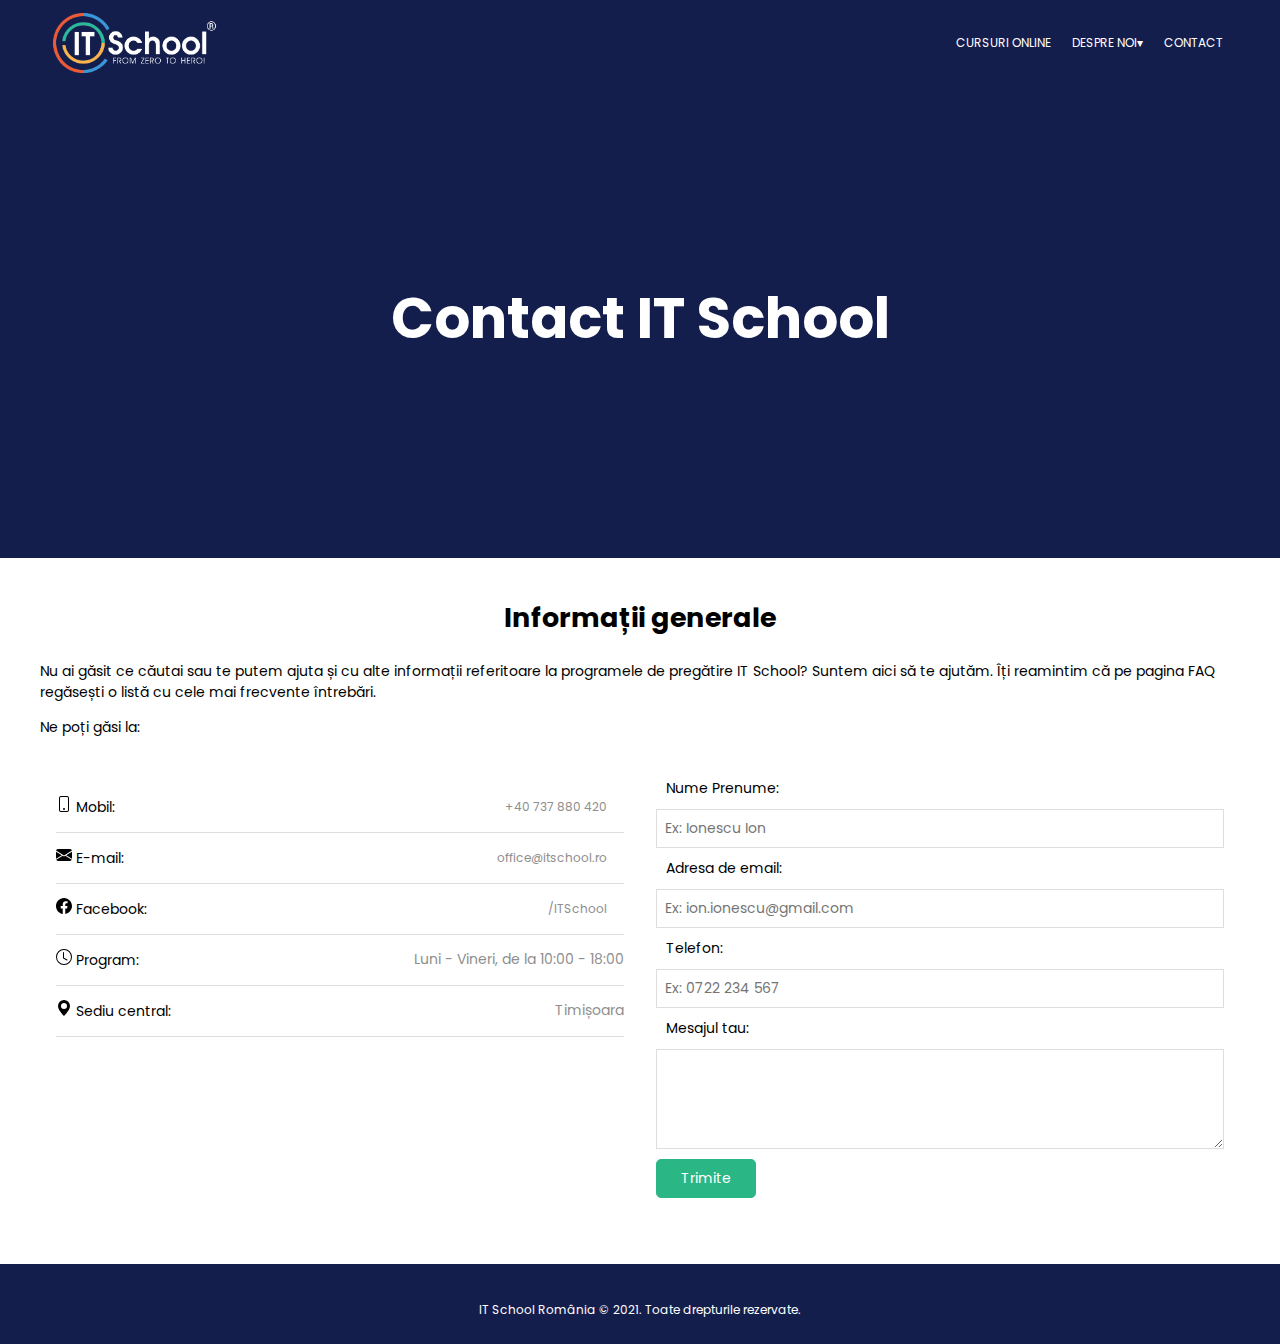
<file: Contact/contact.html>
<!DOCTYPE html>
<html lang="en">
  <head>
    <meta charset="UTF-8" />
    <meta name="viewport" content="width=device-width, initial-scale=1.0" />
    <title>Contact IT School</title>
    <link rel="stylesheet" href="../Contact/contact.style.css" />
    <link rel="stylesheet" href="../Common/navbar.style.css" />  
    <link rel="stylesheet" href="../Common/footer.style.css" />
    <script
      src="https://cdn.jsdelivr.net/npm/@popperjs/core@2.11.8/dist/umd/popper.min.js"
      integrity="sha384-I7E8VVD/ismYTF4hNIPjVp/Zjvgyol6VFvRkX/vR+Vc4jQkC+hVqc2pM8ODewa9r"
      crossorigin="anonymous"
    ></script>
    <script
      src="https://cdn.jsdelivr.net/npm/bootstrap@5.3.0/dist/js/bootstrap.min.js"
      integrity="sha384-fbbOQedDUMZZ5KreZpsbe1LCZPVmfTnH7ois6mU1QK+m14rQ1l2bGBq41eYeM/fS"
      crossorigin="anonymous"
    ></script>
    <link rel="preconnect" href="https://fonts.googleapis.com">
    <link rel="preconnect" href="https://fonts.gstatic.com" crossorigin>
    <link href="https://fonts.googleapis.com/css2?family=Poppins:ital,wght@0,100;0,200;0,300;0,400;0,500;0,600;0,700;0,800;0,900;1,100;1,200;1,300;1,400;1,500;1,600;1,700;1,800;1,900&display=swap" rel="stylesheet">
</head>
  <body>
    <nav>
        <div class="containar">
            <div class="logo-link">
                <a href="../Home/index.html">
                    <img class="logo-it-school-big" src="../Images/itschool-logo.png" alt="IT SChool Logo" />
                </a>
            </div>
            <div class="menu-icon-container-small">
                <div class="navbar-small">
                    <a href="#"><img class="logo-it-school-small" src="../Images/itschool-logo.png" /> </a>
                    <a href="#" class="toggle-button">
                        <span class="bar"></span>
                        <span class="bar"></span>
                        <span class="bar"></span>
                    </a>
                    <div class="navbar-links">
                        <ul class="navbar-links">
                            <li class="li-0"><a class="li-0" href="../Cursuri/cursuri.html">CURSURI ONLINE</a></li>
                            <li class="li-0"><a class="li-0" href="../Despre/despre.html">DESPRE NOI</a></li>
                            <li class="li-0"><a class="li-0" href="../Contact/contact.html">CONTACT</a></li>
                        </ul>
                    </div>
                </div>
            </div>
            <div class="menu-icon-container-big">
                <ul>
                    <li><a href="../Cursuri/cursuri.html">CURSURI ONLINE</a></li>
                    <li>
                        <a href="../Despre/despre.html">DESPRE NOI<span class="tri">&#9662;</span></a>
                        <ul class="dropdown">
                            <li><a href="../Home/index.html">IT SCHOOL</a></li>
                            <li><a href="../Despre/despre.html">DESPRE NOI</a></li>
                        </ul>
                    </li>
                    <li><a href="../Contact/contact.html">CONTACT</a></li>
                </ul>
            </div>
        </div>
    </nav>
    <div class="container-contact">
      <h1>Contact IT School</h1>
  </div>
  <div class="background">
      <div class="container-informatii">
          <h2>Informații generale</h2>
          <p class="informatii">Nu ai găsit ce căutai sau te putem ajuta și cu alte informații referitoare la
              programele
              de pregătire IT School? Suntem aici să te ajutăm. Îți reamintim că pe pagina FAQ regăsești o listă cu
              cele
              mai frecvente întrebări.</p>
          <p class="informatii">Ne poți găsi la:</p>
          <div class="contact-wrap">
              <ul class="contact-list">
                  <li class="list">
                      <p class="text">
                          <svg xmlns="http://www.w3.org/2000/svg" width="16" height="16" fill="currentColor"
                              class="bi bi-phone" viewBox="0 0 16 16">
                              <path
                                  d="M11 1a1 1 0 0 1 1 1v12a1 1 0 0 1-1 1H5a1 1 0 0 1-1-1V2a1 1 0 0 1 1-1h6zM5 0a2 2 0 0 0-2 2v12a2 2 0 0 0 2 2h6a2 2 0 0 0 2-2V2a2 2 0 0 0-2-2H5z" />
                              <path d="M8 14a1 1 0 1 0 0-2 1 1 0 0 0 0 2z" />
                          </svg>
                          Mobil:
                      </p>

                      <a class="contact-way" href="tel:0040737880420">+40 737 880 420</a>
                  </li>
                  <li class="list">
                      <p class="text">
                          <svg xmlns="http://www.w3.org/2000/svg" width="16" height="16" fill="currentColor"
                              class="bi bi-envelope-fill" viewBox="0 0 16 16">
                              <path
                                  d="M.05 3.555A2 2 0 0 1 2 2h12a2 2 0 0 1 1.95 1.555L8 8.414.05 3.555ZM0 4.697v7.104l5.803-3.558L0 4.697ZM6.761 8.83l-6.57 4.027A2 2 0 0 0 2 14h12a2 2 0 0 0 1.808-1.144l-6.57-4.027L8 9.586l-1.239-.757Zm3.436-.586L16 11.801V4.697l-5.803 3.546Z" />
                          </svg>
                          E-mail:
                      </p>
                      <a class="contact-way" href="mailto:office@itschool.ro">office@itschool.ro</a>
                  </li>
                  <li class="list">
                      <p class="text">
                          <svg xmlns="http://www.w3.org/2000/svg" width="16" height="16" fill="currentColor"
                              class="bi bi-facebook" viewBox="0 0 16 16">
                              <path
                                  d="M16 8.049c0-4.446-3.582-8.05-8-8.05C3.58 0-.002 3.603-.002 8.05c0 4.017 2.926 7.347 6.75 7.951v-5.625h-2.03V8.05H6.75V6.275c0-2.017 1.195-3.131 3.022-3.131.876 0 1.791.157 1.791.157v1.98h-1.009c-.993 0-1.303.621-1.303 1.258v1.51h2.218l-.354 2.326H9.25V16c3.824-.604 6.75-3.934 6.75-7.951z" />
                          </svg>
                          Facebook:
                      </p>
                      <a class="contact-way" href="https://www.facebook.com/itschool.ro/">/ITSchool</a>
                  </li>
                  <li class="list">
                      <p class="text">
                          <svg xmlns="http://www.w3.org/2000/svg" width="16" height="16" fill="currentColor"
                              class="bi bi-clock" viewBox="0 0 16 16">
                              <path
                                  d="M8 3.5a.5.5 0 0 0-1 0V9a.5.5 0 0 0 .252.434l3.5 2a.5.5 0 0 0 .496-.868L8 8.71V3.5z" />
                              <path d="M8 16A8 8 0 1 0 8 0a8 8 0 0 0 0 16zm7-8A7 7 0 1 1 1 8a7 7 0 0 1 14 0z" />
                          </svg>
                          Program:
                      </p>
                      <p class="text1">Luni - Vineri, de la 10:00 - 18:00</p>
                  </li>
                  <li class="list">
                      <p class="text">
                          <svg xmlns="http://www.w3.org/2000/svg" width="16" height="16" fill="currentColor"
                              class="bi bi-geo-alt-fill" viewBox="0 0 16 16">
                              <path
                                  d="M8 16s6-5.686 6-10A6 6 0 0 0 2 6c0 4.314 6 10 6 10zm0-7a3 3 0 1 1 0-6 3 3 0 0 1 0 6z" />
                          </svg>
                          Sediu central:
                      </p>
                      <p class="text1">Timișoara</p>
                  </li>
              </ul>
              <form class="contact-form">
                  <label for="name" style="padding: 10px;">Nume Prenume:</label>
                  <input type="text" placeholder="Ex: Ionescu Ion" id="name">
                  <label for="email" style="padding: 10px;">Adresa de email:</label>
                  <input type="email" placeholder="Ex: ion.ionescu@gmail.com" id="email">
                  <label for="phone" style="padding: 10px;">Telefon:</label>
                  <input type="text" placeholder="Ex: 0722 234 567" id="phone">
                  <label for="message" style="padding: 10px;">Mesajul tau:</label>
                  <textarea id="message"></textarea>
                  <input type="submit" value="Trimite">
              </form>
          </div>
      </div>
  </div>
  <footer class="footer">
    IT School România © 2021. Toate drepturile rezervate.
  </footer>
</body>
</html>
</file>
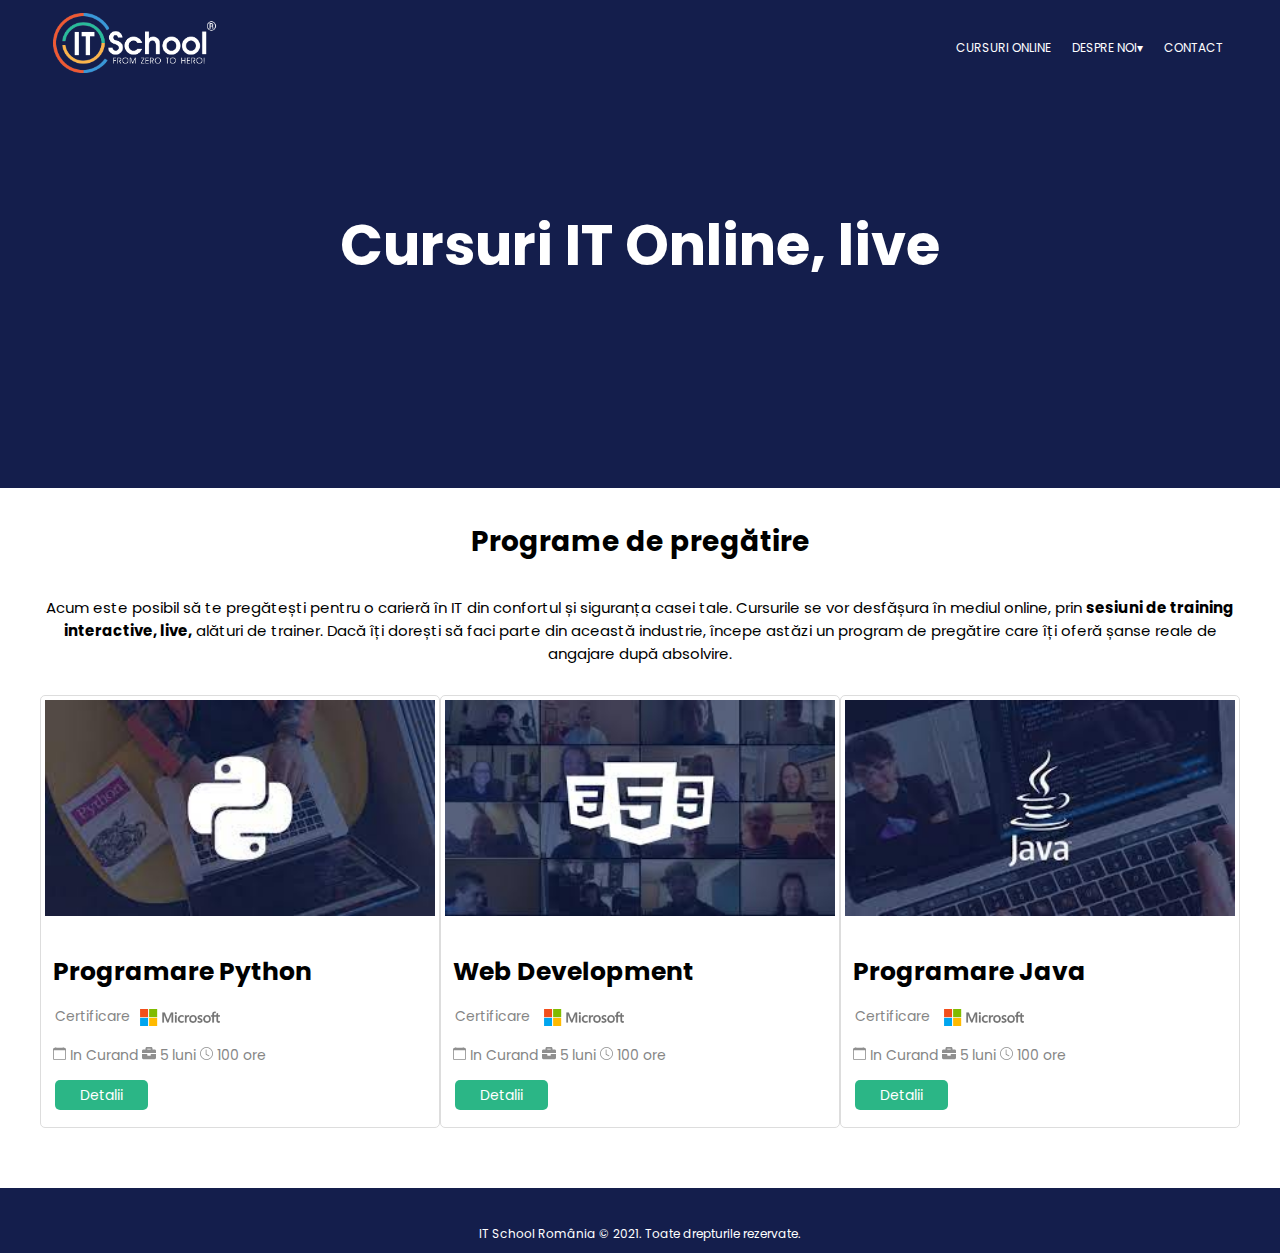
<file: Cursuri/cursuri.html>
<!DOCTYPE html>
<html lang="en">

<head>
    <meta charset="UTF-8" />
    <meta name="viewport" content="width=device-width, initial-scale=1.0" />
    <title>Cursuri IT School</title>
    <link rel="stylesheet" href="../Cursuri/cursuri.style.css" />
    <link rel="stylesheet" href="../Common/navbar.style.css" />
    <link rel="stylesheet" href="../Common/footer.style.css" />
    <script src="https://cdn.jsdelivr.net/npm/@popperjs/core@2.11.8/dist/umd/popper.min.js"
        integrity="sha384-I7E8VVD/ismYTF4hNIPjVp/Zjvgyol6VFvRkX/vR+Vc4jQkC+hVqc2pM8ODewa9r"
        crossorigin="anonymous"></script>
    <script src="https://cdn.jsdelivr.net/npm/bootstrap@5.3.0/dist/js/bootstrap.min.js"
        integrity="sha384-fbbOQedDUMZZ5KreZpsbe1LCZPVmfTnH7ois6mU1QK+m14rQ1l2bGBq41eYeM/fS"
        crossorigin="anonymous"></script>
    <link rel="preconnect" href="https://fonts.googleapis.com">
    <link rel="preconnect" href="https://fonts.gstatic.com" crossorigin>
    <link
        href="https://fonts.googleapis.com/css2?family=Poppins:ital,wght@0,100;0,200;0,300;0,400;0,500;0,600;0,700;0,800;0,900;1,100;1,200;1,300;1,400;1,500;1,600;1,700;1,800;1,900&display=swap"
        rel="stylesheet">

</head>

<body>
    <nav>
        <div class="containar">
            <div class="logo-link">
                <a href="../Home/index.html">
                    <img class="logo-it-school-big" src="../Images/itschool-logo.png" alt="IT SChool Logo" />
                </a>
            </div>
            <div class="menu-icon-container-small">
                <div class="navbar-small">
                    <a href="#"><img class="logo-it-school-small" src="../Images/itschool-logo.png" /> </a>
                    <a href="#" class="toggle-button">
                        <span class="bar"></span>
                        <span class="bar"></span>
                        <span class="bar"></span>
                    </a>
                    <div class="navbar-links">
                        <ul class="navbar-links">
                            <li class="li-0"><a class="li-0" href="../Cursuri/cursuri.html">CURSURI ONLINE</a></li>
                            <li class="li-0"><a class="li-0" href="../Despre/despre.html">DESPRE NOI</a></li>
                            <li class="li-0"><a class="li-0" href="../Contact/contact.html">CONTACT</a></li>
                        </ul>
                    </div>
                </div>
            </div>
            <div class="menu-icon-container-big">
                <ul>
                    <li><a href="../Cursuri/cursuri.html">CURSURI ONLINE</a></li>
                    <li>
                        <a href="#">DESPRE NOI<span class="tri">&#9662;</span></a>
                        <ul class="dropdown">
                            <li><a href="../Home/index.html">IT SCHOOL</a></li>
                            <li><a href="../Despre/despre.html">DESPRE NOI</a></li>
                        </ul>
                    </li>
                    <li><a href="../Contact/contact.html">CONTACT</a></li>
                </ul>
            </div>
        </div>
    </nav>
    <main>
        <section class="welcome">
            <div class="container">
                <h1>
                    Cursuri IT Online, live
                </h1>
            </div>
        </section>
        <section class="courses">
            <div class="container grid">
                <h2>Programe de pregătire</h2>
                <p class="main-paragraph">Acum este posibil să te pregătești pentru o carieră în IT din confortul și
                    siguranța casei tale.
                    Cursurile se vor desfășura în mediul online, prin <strong>sesiuni de training interactive,
                        live,</strong> alături de
                    trainer. Dacă îți dorești să faci parte din această industrie, începe astăzi un program de pregătire
                    care îți oferă șanse reale de angajare după absolvire.</p>
                <div class="courses-container">
                    <div class="course-wrapper">
                        <div class="course">
                            <img class="presentation-image" src="../Images/python.jpeg" />
                            <div class="content">
                                <h3>Programare Python</h3>
                                <p class="certification">Certificare<img class="microsoft-logo"
                                        src="../Images/microsoft-color.png" /></p>
                                <div class="details">
                                    <span class="duration-months">
                                        <span><svg xmlns="http://www.w3.org/2000/svg" width="13" height="13"
                                                fill="currentColor" class="bi bi-calendar" viewBox="0 0 16 16">
                                                <path
                                                    d="M3.5 0a.5.5 0 0 1 .5.5V1h8V.5a.5.5 0 0 1 1 0V1h1a2 2 0 0 1 2 2v11a2 2 0 0 1-2 2H2a2 2 0 0 1-2-2V3a2 2 0 0 1 2-2h1V.5a.5.5 0 0 1 .5-.5zM1 4v10a1 1 0 0 0 1 1h12a1 1 0 0 0 1-1V4H1z" />
                                            </svg></span>
                                        <span class="stats">In Curand</span>
                                    </span>
                                    <span class="duration-months">
                                        <span><svg xmlns="http://www.w3.org/2000/svg" height="1em"
                                                viewBox="0 0 512 512">
                                                <style>
                                                    svg {
                                                        fill: #8f8f8f
                                                    }
                                                </style>
                                                <path
                                                    d="M320 336c0 8.84-7.16 16-16 16h-96c-8.84 0-16-7.16-16-16v-48H0v144c0 25.6 22.4 48 48 48h416c25.6 0 48-22.4 48-48V288H320v48zm144-208h-80V80c0-25.6-22.4-48-48-48H176c-25.6 0-48 22.4-48 48v48H48c-25.6 0-48 22.4-48 48v80h512v-80c0-25.6-22.4-48-48-48zm-144 0H192V96h128v32z" />
                                            </svg></span>
                                        <span>5 luni</span>
                                    </span>
                                    <span class="duration-months">
                                        <span><svg xmlns="http://www.w3.org/2000/svg" width="13" height="13"
                                                fill="currentColor" class="bi bi-clock" viewBox="0 0 16 16">
                                                <path
                                                    d="M8 3.5a.5.5 0 0 0-1 0V9a.5.5 0 0 0 .252.434l3.5 2a.5.5 0 0 0 .496-.868L8 8.71V3.5z" />
                                                <path
                                                    d="M8 16A8 8 0 1 0 8 0a8 8 0 0 0 0 16zm7-8A7 7 0 1 1 1 8a7 7 0 0 1 14 0z" />
                                            </svg></span>
                                        <span>100 ore</span>
                                    </span>
                                </div>
                                <a class="detalii-a" href="../Cursuri/cursuri.html">Detalii</a>
                            </div>
                        </div>
                    </div>
                    <div class="course-wrapper">
                        <div class="course">
                            <img class="presentation-image" src="../Images/web-dev.jpeg" />
                            <div class="content">
                                <h3>Web Development</h3>
                                <p class="certification">Certificare <img class="microsoft-logo"
                                        src="../Images/microsoft-color.png" /></p>
                                <div class="details">
                                    <span class="duration-months">
                                        <span><svg xmlns="http://www.w3.org/2000/svg" width="13" height="13"
                                                fill="currentColor" class="bi bi-calendar" viewBox="0 0 16 16">
                                                <path
                                                    d="M3.5 0a.5.5 0 0 1 .5.5V1h8V.5a.5.5 0 0 1 1 0V1h1a2 2 0 0 1 2 2v11a2 2 0 0 1-2 2H2a2 2 0 0 1-2-2V3a2 2 0 0 1 2-2h1V.5a.5.5 0 0 1 .5-.5zM1 4v10a1 1 0 0 0 1 1h12a1 1 0 0 0 1-1V4H1z" />
                                            </svg></span>
                                        <span>In Curand</span>
                                    </span>
                                    <span class="duration-months">
                                        <span><svg xmlns="http://www.w3.org/2000/svg" height="1em"
                                                viewBox="0 0 512 512">
                                                <style>
                                                    svg {
                                                        fill: #8f8f8f
                                                    }
                                                </style>
                                                <path
                                                    d="M320 336c0 8.84-7.16 16-16 16h-96c-8.84 0-16-7.16-16-16v-48H0v144c0 25.6 22.4 48 48 48h416c25.6 0 48-22.4 48-48V288H320v48zm144-208h-80V80c0-25.6-22.4-48-48-48H176c-25.6 0-48 22.4-48 48v48H48c-25.6 0-48 22.4-48 48v80h512v-80c0-25.6-22.4-48-48-48zm-144 0H192V96h128v32z" />
                                            </svg></span>
                                        <span>5 luni</span>
                                    </span>
                                    <span class="duration-months">
                                        <span><svg xmlns="http://www.w3.org/2000/svg" width="13" height="13"
                                                fill="currentColor" class="bi bi-clock" viewBox="0 0 16 16">
                                                <path
                                                    d="M8 3.5a.5.5 0 0 0-1 0V9a.5.5 0 0 0 .252.434l3.5 2a.5.5 0 0 0 .496-.868L8 8.71V3.5z" />
                                                <path
                                                    d="M8 16A8 8 0 1 0 8 0a8 8 0 0 0 0 16zm7-8A7 7 0 1 1 1 8a7 7 0 0 1 14 0z" />
                                            </svg></span>
                                        <span>100 ore</span>
                                    </span>
                                </div>
                                <a class="detalii-a" href="../Cursuri/cursuri.html">Detalii</a>
                            </div>
                        </div>
                    </div>
                    <div class="course-wrapper">
                        <div class="course">
                            <img class="presentation-image" src="../Images/Java.jpeg" />
                            <div class="content">
                                <h3>Programare Java</h3>
                                <p class="certification">Certificare <img class="microsoft-logo"
                                        src="../Images/microsoft-color.png" /></p>
                                <div class="details">
                                    <span class="duration-months">
                                        <span><svg xmlns="http://www.w3.org/2000/svg" width="13" height="13"
                                                fill="currentColor" class="bi bi-calendar" viewBox="0 0 16 16">
                                                <path
                                                    d="M3.5 0a.5.5 0 0 1 .5.5V1h8V.5a.5.5 0 0 1 1 0V1h1a2 2 0 0 1 2 2v11a2 2 0 0 1-2 2H2a2 2 0 0 1-2-2V3a2 2 0 0 1 2-2h1V.5a.5.5 0 0 1 .5-.5zM1 4v10a1 1 0 0 0 1 1h12a1 1 0 0 0 1-1V4H1z" />
                                            </svg></span>
                                        <span class="text-detalii">In Curand</span>
                                    </span>
                                    <span class="duration-months">
                                        <span><svg xmlns="http://www.w3.org/2000/svg" height="1em"
                                                viewBox="0 0 512 512">
                                                <style>
                                                    svg {
                                                        fill: #8f8f8f
                                                    }
                                                </style>
                                                <path
                                                    d="M320 336c0 8.84-7.16 16-16 16h-96c-8.84 0-16-7.16-16-16v-48H0v144c0 25.6 22.4 48 48 48h416c25.6 0 48-22.4 48-48V288H320v48zm144-208h-80V80c0-25.6-22.4-48-48-48H176c-25.6 0-48 22.4-48 48v48H48c-25.6 0-48 22.4-48 48v80h512v-80c0-25.6-22.4-48-48-48zm-144 0H192V96h128v32z" />
                                            </svg></span>
                                        <span class="text-detalii">5 luni</span>
                                    </span>
                                    <span class="duration-months">
                                        <span><svg xmlns="http://www.w3.org/2000/svg" width="13" height="13"
                                                fill="currentColor" class="bi bi-clock" viewBox="0 0 16 16">
                                                <path
                                                    d="M8 3.5a.5.5 0 0 0-1 0V9a.5.5 0 0 0 .252.434l3.5 2a.5.5 0 0 0 .496-.868L8 8.71V3.5z" />
                                                <path
                                                    d="M8 16A8 8 0 1 0 8 0a8 8 0 0 0 0 16zm7-8A7 7 0 1 1 1 8a7 7 0 0 1 14 0z" />
                                            </svg></span>
                                        <span>100 ore</span>
                                    </span>
                                </div>
                                <a class="detalii-a" href="../Cursuri/cursuri.html">Detalii</a>
                            </div>
                        </div>
                    </div>
                </div>
            </div>
            <div class="space"></div>
        </section>

    </main>
    <footer>
        <div class="container-footer">
            <p class="footer">IT School România © 2021. Toate drepturile rezervate.</p>
        </div>
    </footer>
</body>

</html>
</file>
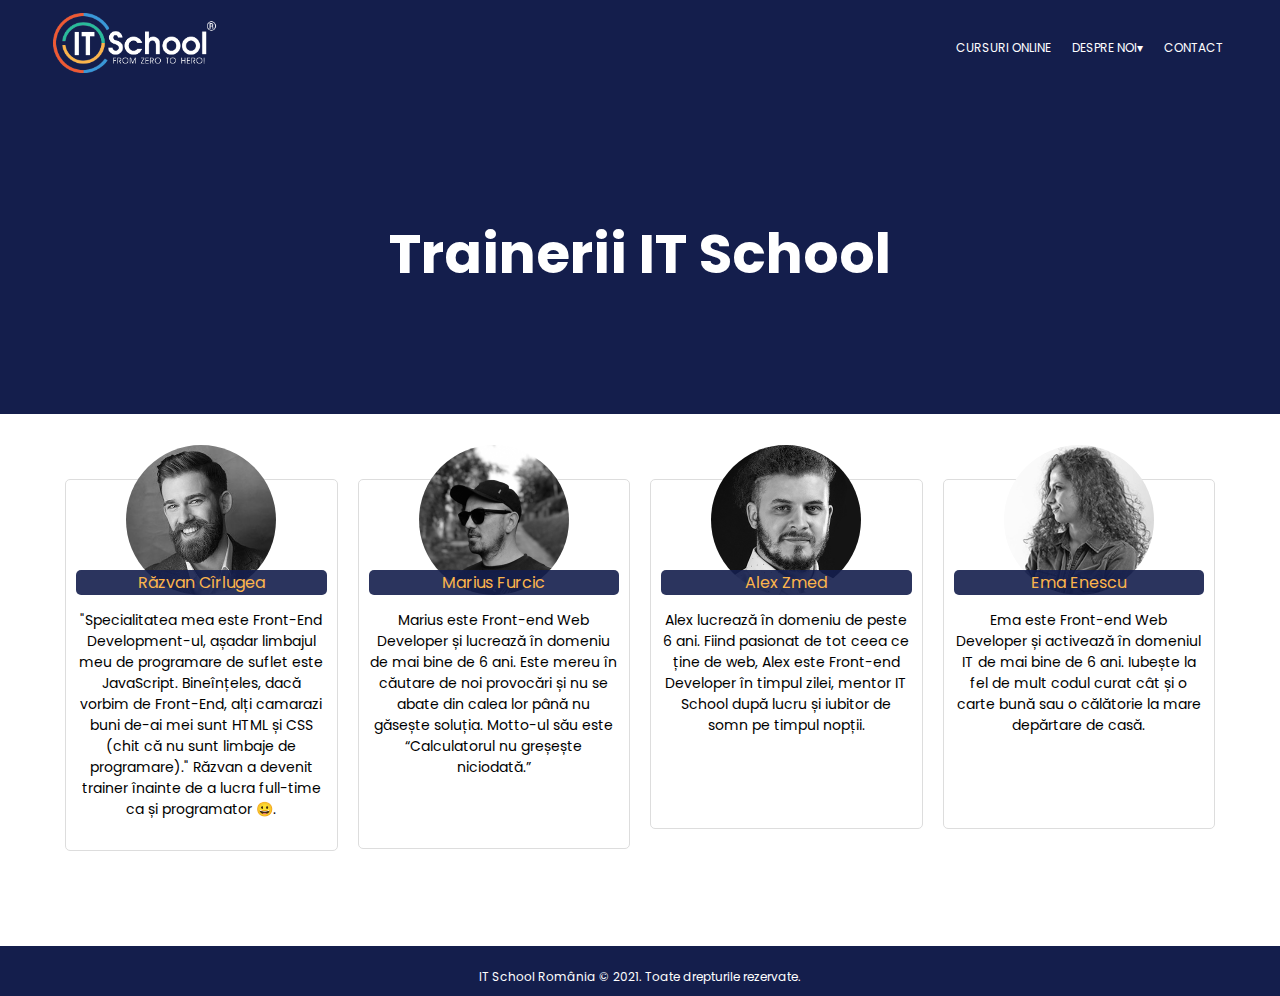
<file: Despre/despre.html>
<!DOCTYPE html>
<html lang="en">

<head>
    <meta charset="UTF-8" />
    <meta name="viewport" content="width=device-width, initial-scale=1.0" />
    <title>IT School</title>
    <link rel="stylesheet" href="../Despre/despre.style.css" />
    <link rel="stylesheet" href="../Common/navbar.style.css" />
    <link rel="stylesheet" href="../Common/footer.style.css" />
    <script src="https://cdn.jsdelivr.net/npm/@popperjs/core@2.11.8/dist/umd/popper.min.js"
        integrity="sha384-I7E8VVD/ismYTF4hNIPjVp/Zjvgyol6VFvRkX/vR+Vc4jQkC+hVqc2pM8ODewa9r"
        crossorigin="anonymous"></script>
    <script src="https://cdn.jsdelivr.net/npm/bootstrap@5.3.0/dist/js/bootstrap.min.js"
        integrity="sha384-fbbOQedDUMZZ5KreZpsbe1LCZPVmfTnH7ois6mU1QK+m14rQ1l2bGBq41eYeM/fS"
        crossorigin="anonymous"></script>
    <link rel="preconnect" href="https://fonts.googleapis.com">
    <link rel="preconnect" href="https://fonts.gstatic.com" crossorigin>
    <link
        href="https://fonts.googleapis.com/css2?family=Poppins:ital,wght@0,100;0,200;0,300;0,400;0,500;0,600;0,700;0,800;0,900;1,100;1,200;1,300;1,400;1,500;1,600;1,700;1,800;1,900&display=swap"
        rel="stylesheet">

</head>

<body>
    <nav>
        <div class="containar">
            <div class="logo-link">
                <a href="#">
                    <img class="logo-it-school-big" src="../Images/itschool-logo.png" alt="IT SChool Logo" />
                </a>
            </div>
            <div class="menu-icon-container-small">
                <div class="navbar-small">
                    <a href="../Home/"><img class="logo-it-school-small" src="../Images/itschool-logo.png" /> </a>
                    <a href="#" class="toggle-button">
                        <span class="bar"></span>
                        <span class="bar"></span>
                        <span class="bar"></span>
                    </a>
                    <div class="navbar-links">
                        <ul class="navbar-links">
                            <li class="li-0"><a class="li-0" href="/Cursuri/cursuri.html">CURSURI ONLINE</a></li>
                            <li class="li-0"><a class="li-0" href="/Despre/despre.html">DESPRE NOI</a></li>
                            <li class="li-0"><a class="li-0" href="/Contact/contact.html">CONTACT</a></li>
                        </ul>
                    </div>
                </div>
            </div>
            <div class="menu-icon-container-big">
                <ul>
                    <li><a href="../Cursuri/cursuri.html">CURSURI ONLINE</a></li>
                    <li>
                        <a href="#">DESPRE NOI<span class="tri">&#9662;</span></a>
                        <ul class="dropdown">
                            <li><a href="../Home/index.html">IT SCHOOL</a></li>
                            <li><a href="../Despre/despre.html">DESPRE NOI</a></li>
                        </ul>
                    </li>
                    <li><a href="../Contact/contact.html">CONTACT</a></li>
                </ul>
            </div>
        </div>
    </nav>
    <main>
        <div class="Titlu-pad-despre">
            <h1>Trainerii IT School</h1>
        </div>
        <section class="trainers">
            <div class="container-grid">
                <div class="trainers-container">
                    <div class="trainer-wrapper">
                        <div class="trainer-a">
                            <div class="image-wrapper">
                                <img class="image-p" src="../Images/razvan.jpeg" />                           
                                <h3>Răzvan Cîrlugea</h3>
                            </div>
                            <p>"Specialitatea mea este Front-End Development-ul, așadar limbajul meu de programare de
                                suflet este JavaScript. Bineînțeles, dacă vorbim de Front-End, alți camarazi buni de-ai
                                mei sunt HTML și CSS (chit că nu sunt limbaje de programare)." Răzvan a devenit trainer
                                înainte de a lucra full-time ca și programator 😀.</p>
                        </div>
                    </div>
                    <div class="trainer-wrapper">
                        <div class="trainer-b">
                            <div class="image-wrapper">
                                <img class="image-p" src="../Images/marius.png" />                          
                            <h3>Marius Furcic</h3>
                        </div>
                            <p>Marius este Front-end Web Developer și lucrează în domeniu de mai bine de 6 ani. Este
                                mereu în căutare de noi provocări și nu se abate din calea lor până nu găsește soluția.
                                Motto-ul său este “Calculatorul nu greșește niciodată.”</p>
                        </div>
                    </div>
                    <div class="trainer-wrapper">
                        <div class="trainer-c">
                            <div class="image-wrapper">
                                <img class="image-p" src="../Images/alex.jpeg" />                            
                            <h3>Alex Zmed</h3>
                        </div>
                            <p>Alex lucrează în domeniu de peste 6 ani. Fiind pasionat de tot ceea ce ține de web, Alex
                                este Front-end Developer în timpul zilei, mentor IT School după lucru și iubitor de somn
                                pe timpul nopții.</p>
                        </div>
                    </div>
                    <div class="trainer-wrapper">
                        <div class="trainer-d">
                            <div class="image-wrapper">
                                <img class="image-p" src="../Images/ema.jpeg" />                         
                            <h3>Ema Enescu</h3>
                        </div>
                            <p>Ema este Front-end Web Developer și activează în domeniul IT de mai bine de 6 ani.
                                Iubește la fel de mult codul curat cât și o carte bună sau o călătorie la mare depărtare
                                de casă.</p>
                        </div>
                    </div>
                </div>
            </div>
        </section>
    </main>
    <footer>
        <div class="container-footer">
            <p class="footer">IT School România © 2021. Toate drepturile rezervate.</p>
        </div>
    </footer>
</body>
</html>
</file>
<file: Contact/contact.style.css>
body{
    font-family: 'Poppins', sans-serif;
    background-color: #141e4c;
    font-size: 14px;
    margin: 0;
  
  }
  
  h1 {
    margin-top: 190px;
    padding-bottom: 160px;
  }
  @media (max-width: 768px)
{.container-contact h1 {
    font-size: 2rem;
}
}
  h2 {
    text-align: center;
    padding-top: 40px;
    font-size: 27px;
  }
  
  a {
    text-decoration: none;
    padding: 0;
    margin: 0;
    display: flex;
    align-items: center;
  }
  
  .contact-way:hover {
    color: black;
  }
  
  .background {
    background-color: white;
    padding-bottom: 50px;
  }
  
  .container-contact{
    display: block;
    box-sizing: border-box;
    text-align: center;
    color: white;
    font-size: 28px;
    font-weight: bold;
    max-width: 1200px;
    min-width: 320px;
    margin: auto;
  }
  
  .container-informatii{
    display: block;
    box-sizing: border-box;
    font-family:'Poppins', sans-serif;
    background-color: white;
    max-width: 1200px;
    min-width: 320px;
    margin: auto;
  }
  
  .contact-wrap{
    display: flex;
    background-color: white;
    box-sizing: border-box;
    max-width: 1200px;
    min-width: 320px;
    margin: auto;
  }
  @media (max-width: 768px)
{.contact-wrap {
    flex-direction: column;
}
}
  
  .contact-list{
    width: 50%;
    display: flex;
    flex-direction: column;
    padding: 1rem;
  }
  
  .list{
    display: flex;
    justify-content: space-between;
    border-bottom: 1px solid #ddd;
    align-items: center;
  }
  
  .list a{
    color:#8e8e8e ;
  }
  
  .text1{
    color: #8e8e8e;
  }
  
  .contact-form{
    width: 50%;
    display: flex;
    flex-direction: column;
    font-size: 14px;
    padding: 1rem;
    box-sizing: border-box;
    justify-content: space-around;
  }
  
  .contact-form input[type="submit"]{
    text-align: center;
    color: white;
    font-size: 14px;
    background-color: #2bb686;
    border-color: #2bb686;
    border-radius: 5px;
    width: 100px;
    padding: 0.5rem;
    margin-top: 10px;
  }
  
  .contact-form input{
    padding: 0.5rem;
    border: 1px solid #ddd;
    font-size: 14px;
  
  }
  
  .footer {
    text-align: center;
    color: white;
    padding: 25px;
    font-size: smaller;
    text-decoration: none;
  } 
  
  .contact-form textarea{
    height: 100px;
    padding: 0.5rem;
    border: 1px solid #ddd;
  
  }
  .p-copyright{
    text-align: center;
    color: white;
    font-size: 0.75rem;
    padding: 1rem;
  } 
  
  .coloana .coloana-cursuri .card-IT {
    display: flex;
    flex-wrap: wrap;
    margin-bottom: var(--spacing-large);
}
</file>
<file: Common/navbar.style.css>
* {
    padding: 0;
    box-sizing: border-box;
    font-family: 'Poppins', sans-serif;
    text-decoration: none;
}


body {
    background-color: #141e4c;
}

.logo-it-school-small {
    width: 150px;
    padding: 13px;
}

.logo-it-school-big {
    width: 190px;
    height: auto;
    padding: 13px;
}

.menu-icon-container-small {
    position: relative;
    display: none;
    background-color: #141e4c;
}

.menu-icon-container-big {
    position: relative;
    display: flex;
    justify-content: space-between;

}

.navbar-links {
    display: flex;
    width: 100%;

}

.li-0 {
    padding-left: 20px;
    margin-bottom: 20px;
}

.toggle-button {
    position: absolute;
    top: 30px;
    right: 1rem;
    display: none;
    flex-direction: column;
    justify-content: space-between;
    width: 20px;
    height: 15px;
}

.toggle-button .bar {
    height: 3px;
    width: 100%;
    background-color: white;
    border-radius: 3px;
}

.navbar-small {
    display: flex;
    flex-direction: column;
    align-items: flex-start;

}

.navbar-big {
    display: flex;
    justify-content: space-between;
    align-items: center;


}

.tri {
    color: white;
}

.containar {
    position: relative;
    display: flex;
    align-items: center;
    max-width: 1200px;
    min-width: 320px;
    margin: auto;
    padding: var(--spacing-medium);
    background-color: #141e4c;
    justify-content: space-between;
}


ul {
    list-style: none;
}

ul li {
    display: inline-block;
    position: relative;
}

ul li a {

    text-decoration: none;
    text-align: center;
    font-size: 12px;
    color: white;
    padding-right: 17px;
}

ul li ul.dropdown li {
    display: block;
    padding-top: 7px;
    background-color: #101d42;
}

ul li ul.dropdown {
    width: 100%;
    position: absolute;
    display: none;
    padding-top: 5px;
}

ul li a:hover {
    color: #fbb44c;
}

ul li:hover ul.dropdown {
    display: block;
    text-align: center
}

@media only screen and (max-width: 768px) {
    .containar {
        display: inline;
    }

    .menu-icon-container-big {
        display: none;
    }

    .logo-it-school-small {
        display: inline;
    }

    .logo-it-school-big {
        display: none;
    }

    .toggle-button {
        display: flex;
    }

    .menu-icon-container-small {
        display: flex;
    }

    .navbar-small {
        flex-direction: column;
        align-items: flex-start;

    }

    .navbar-links ul {
        width: 100%;
        flex-direction: column;
    }

}
</file>
<file: Common/footer.style.css>
body {
    font-family: "Poppins", sans-serif;
}

.container-footer {
    display: flex;
    justify-content: center;
    align-items: center;
    color: white;
    font-size: 12px;
    padding: 10px;
    background-color: #141e4c;
}

.footer {
    font-size: 12px;
    margin-top: 12px;
    color: white;
}
</file>
<file: Cursuri/cursuri.style.css>
* {
    margin: 0;
    padding: 0;
    box-sizing: border-box;
    font-family: 'Poppins', sans-serif;
    text-decoration: none;
  
   
}
h1 {
    font-size: 3.5rem;
    color: white;
    
}
@media (max-width: 768px)
 {
    .welcome h1{
        font-size: 2rem;
    }
 }
    

.main-paragraph {
    font-size: 15px;
    margin-bottom: 30px;
}

.courses {
    background-color: white;
}

h2 {
    padding-top: 33px;
    font-size: 1.75rem;
    padding-bottom: 33px;
}

.welcome {
    background-color: #141e4c;
    padding-top: 110px;
    padding-bottom: 200px;
}

.welcome h1 {
    text-align: center;
}

.container {
    max-width: 1200px;
    min-width: 320px;
    margin: auto;
    padding: var(--spacing-medium);
}

.courses h2, .courses .main-paragraph {
    text-align: center;
}


.courses .courses-container {
    display: flex;
    flex-wrap: wrap;
}

.courses .course-wrapper {
    width: calc(100% / 3);
    padding-right: var(--spacing-small);
    padding-left: var(--spacing-small);
}
@media (max-width:992px){
    .courses .course-wrapper {
        width: 50%;
}
}
@media (max-width:768px){
    .courses .course-wrapper {
        width: 100%;
}
}
.courses .course {
    width: 100%;
    padding: 4px;
    border: 1px solid #ddd;
    border-radius: 5px;
    margin-bottom: var(--spacing-medium);
    padding-bottom: 20px;

}

.courses .microsoft-logo {
    width: 90px;
    height: auto;
    vertical-align: middle;
}

.courses .presentation-image {
    width: 100%;
    height: auto;
    margin-bottom: var(--spacing-large);
}


.details {
    padding-left: 8px;
}

h3 {
    padding-top: 30px;
    font-size: 25px;
    padding-bottom: 15px;
    padding-left: 8px;
}

.detalii-a {
    color: #ffff;
    background-color: #2bb686;
    padding-left: 25px;
    padding-right: 25px;
    padding-top: 5px;
    padding-bottom: 5px;
    border-radius: 5px;
    font-size: 14px;
    margin-left: 10px;
    margin-top: 20px;
}

.certification {
    padding-left: 10px;
}

.courses, .courses .certification, .courses .details, .courses {
    margin-bottom: 15px;
    
}

.duration-months, .certification {
    color: #868686;
    font-size: 14px;
}

.microsoft-logo {
    padding-left: 10px;
}
 .space {
    padding-bottom: 60px;
 }
</file>
<file: Despre/despre.style.css>
* {
    margin: 0;
    padding: 0;
    box-sizing: border-box;
    font-family: 'Poppins', sans-serif;
    text-decoration: none;
}
*{
    box-sizing: border-box;
}

body {
    background-color: #141e4c;
    font-family: 'Noto Sans Cypro Minoan', sans-serif;
    font-family: 'Poppins', sans-serif;

}
h1 {
    color: white;
    font-size: 55px;
}
@media (max-width: 768px)
{.titlu-pad-despre h1 {
    font-size: 2rem;
}
}

h3 {
    color: #fbb44c;
    padding-top: px;

}

section div {
    display: block;
}

.Titlu-pad-despre {
    color: white;
    justify-content: center;
    font-weight: bold;
    font-size: 25px;
    display: flex;
    padding: 119px;
}

.trainers {
    background-color: #ffff;
    padding: 55px;
}

.container-grid {
    background-color: white;
    margin-top: 300px;
    display: flex;
    justify-content: row;
    max-width: 1200px;
    min-width: 320px;
    margin: auto;
    padding: var(--spacing-medium);
}

.trainers-container {
    display: flex;
    flex-wrap:wrap;
}

img {
    overflow-clip-margin: content-box;
    overflow: clip;
}

.trainer-a img {
    border-radius: 50%;
    width: 150px;
    height: 150px;
    filter: grayscale(100%);
    box-sizing: border-box;
    flex-wrap: wrap;
    overflow: hidden;
    margin-top: -70px;
}

.trainer-b img {
    border-radius: 50%;
    width: 150px;
    height: 150px;
    filter: grayscale(100%);
    box-sizing: border-box;
    flex-wrap: wrap;
    overflow: hidden;
    margin-top: -70px;
}

.trainer-c img {
    border-radius: 50%;
    width: 150px;
    height: 150px;
    filter: grayscale(100%);
    box-sizing: border-box;
    flex-wrap: wrap;
    overflow: hidden;
    margin-top: -70px;
}

.trainer-d img {
    border-radius: 50%;
    width: 150px;
    height: 150px;
    filter: grayscale(100%);
    box-sizing: border-box;
    flex-wrap: wrap;
    overflow: hidden;
    margin-top: -70px;
}

.trainers .trainer-wrapper {
    width: 25%;
    padding: 10px;
}
@media (max-width: 992px)
{.trainers .trainer-wrapper {
    width: calc(100% / 3);
}
}
@media (max-width: 768px)
{.trainers .trainer-wrapper {
    width: 50%;
}
}
@media (max-width: 576px)
{.trainers .trainer-wrapper {
    width: 100%;
}
}

.trainer-a h3 {
    background-color: rgba(20, 30, 76, 0.9);
    color: #fbb44c;
    font-size: var(--fs-large);
    width: 100%;
    border-radius: 5px;
    text-align: center;
    padding: var(--spacing-tiny) 0;
    position: absolute;
    font-weight: 400;
    margin-top: 55px;
}

.trainer-b h3 {
    background-color: rgba(20, 30, 76, 0.9);
    color: #fbb44c;
    font-size: var(--fs-large);
    width: 100%;
    border-radius: 5px;
    text-align: center;
    padding: var(--spacing-tiny) 0;
    position: absolute;
    font-weight: 400;
    margin-top: 55px;
}

.trainer-c h3 {
    background-color: rgba(20, 30, 76, 0.9);
    color: #fbb44c;
    font-size: var(--fs-large);
    width: 100%;
    border-radius: 5px;
    text-align: center;
    padding: var(--spacing-tiny) 0;
    position: absolute;
    font-weight: 400;
    margin-top: 55px;
}

.trainer-d h3 {
    background-color: rgba(20, 30, 76, 0.9);
    color: #fbb44c;
    font-size: var(--fs-large);
    width: 100%;
    border-radius: 5px;
    text-align: center;
    padding: var(--spacing-tiny) 0;
    position: absolute;
    font-weight: 400;
    margin-top: 55px;
}

.trainers .trainer {
    width: 100%;
    min-height: 350px;
    padding: var(--spacing-small);
    border: 1px solid #ddd;
    border-radius: 5px;
    margin-top: calc(2 * var(--spacing-xl));
    display: flex;
    flex-direction: column;
    padding: 10px;
    padding-bottom: 30px;
    margin-bottom: 30px;
}

.trainer {
    display:flex; 
}

@media (max-width: 768px)
{.trainers .trainer {
    min-height: 310px;
}
}
@media (max-width: 576px)
{.trainers .trainer {
    min-height: 0;
}
}

p {
  text-align: center;
  font-size: 14px;
  margin: 0;
  padding: 0;
  display: block;
  margin-top: 15px;
}

.picior {
    display: flex;
    justify-content: center;
}

.text-f {
    color: #ffff;
    font-size: 11px;
    padding-top: 20px;
    padding-bottom: 20px;

}
.trainers .trainer-a {
    width: 100%;
    min-height: 350px;
    padding: var(--spacing-small);
    border: 1px solid #ddd;
    border-radius: 5px;
    margin-top: calc(2 * var(--spacing-xl));
    display: flex;
    flex-direction: column;
    padding: 10px;
    padding-bottom: 30px;
    margin-bottom: 30px;
}
.trainers .trainer-b {
    width: 100%;
    min-height: 350px;
    padding: var(--spacing-small);
    border: 1px solid #ddd;
    border-radius: 5px;
    margin-top: calc(2 * var(--spacing-xl));
    display: flex;
    flex-direction: column;
    padding: 10px;
    padding-bottom: 70px;
    margin-bottom: 30px;
}
.trainers .trainer-c {
    width: 100%;
    min-height: 350px;
    padding: var(--spacing-small);
    border: 1px solid #ddd;
    border-radius: 5px;
    margin-top: calc(2 * var(--spacing-xl));
    display: flex;
    flex-direction: column;
    padding: 10px;
    padding-bottom: 90px;
    margin-bottom: 30px;
    padding-top: -30px;
}
.trainers .trainer-d {
    width: 100%;
    min-height: 350px;
    padding: var(--spacing-small);
    border: 1px solid #ddd;
    border-radius: 5px;
    margin-top: calc(2 * var(--spacing-xl));
    display: flex;
    flex-direction: column;
    padding: 10px;
    padding-bottom: 90px;
    margin-bottom: 30px;
}

.image-wrapper {
    position: relative;
    margin-top: 25px;
    width: 100%;
    display: flex;
    justify-content: center;
}
</file>
